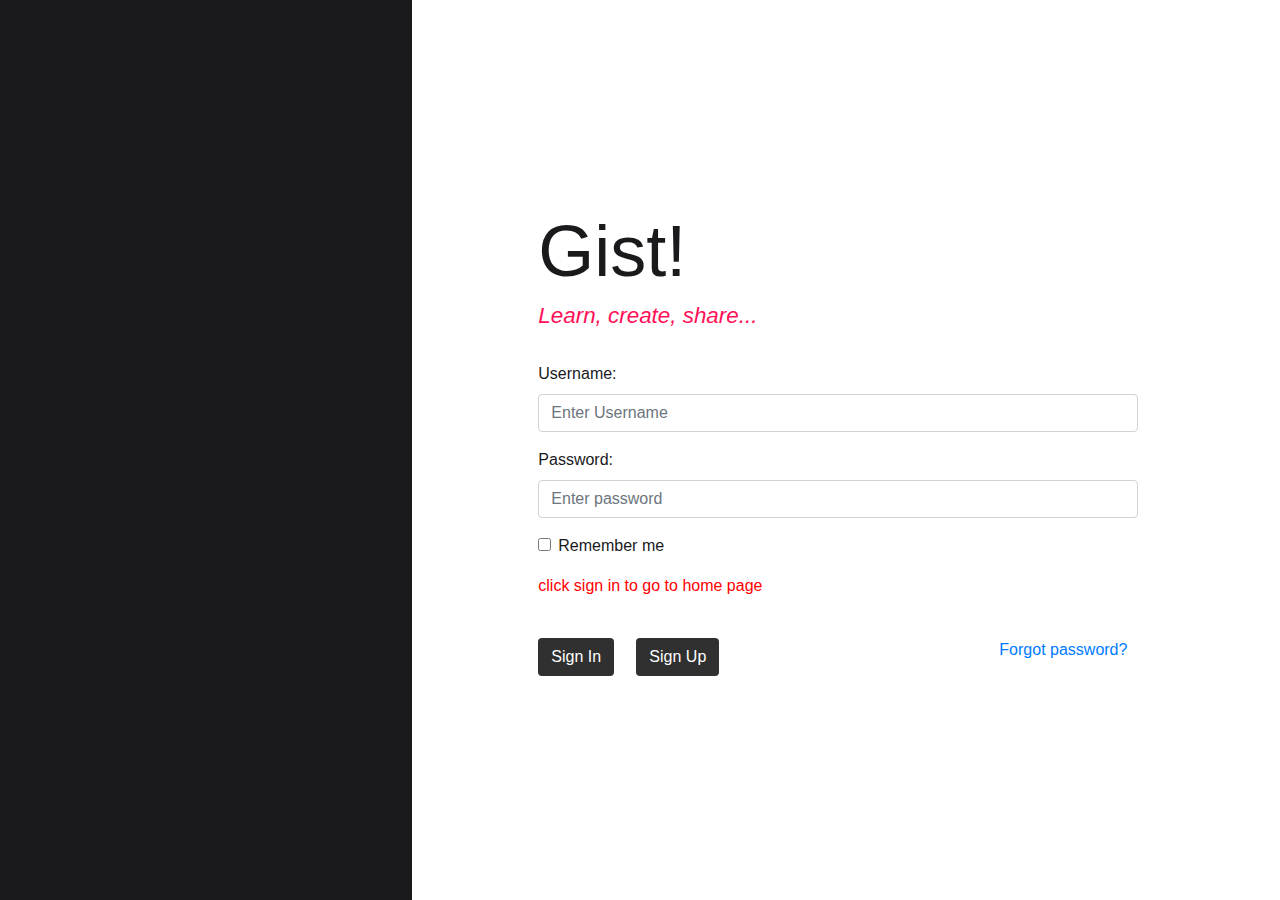
<file: index.html>
<html>
    <head>
        <title>Inquisire</title>
        <link rel="stylesheet" type="text/css" href="css/color-theme.css">
        <link rel="stylesheet" type="text/css" href="css/classes.css">
        <link rel="stylesheet" href="css/bootstrap.min.css">
    </head>

    <body>
        <div class="row h-100 w-100">
            <div class="d-flex flex-column justify-content-center col-sm-4 c1 c6-text">
                
            </div>
            <div class="d-flex flex-column justify-content-center col-sm-8 c6 c1-text">
                <div class="d-flex flex-row align-self-center">
                    <div class="d-flex flex-column w-100">
                        <h1 class="display-3">Gist!</h1>
                        <h3 class="font-italic c5-text"><small>Learn, create, share...</small></h3>
                        <br>
                        <form action="home.html">
                            <div class="form-group" style="width:600px">
                                <label for="uname">Username:</label>
                                <input  type="text" class="form-control" placeholder="Enter Username" name="uname" id="uname" required>
                            </div>
                            <div class="form-group">
                                <label for="pwd">Password:</label>
                                <input type="password" class="form-control" placeholder="Enter password" name = "pwd" id="pwd" required>
                            </div>
                            <div class="form-group form-check">
                                <label class="form-check-label">
                                    <input class="form-check-input" type="checkbox"> Remember me
                                </label>
                            </div>
                            <p style="color:red">click sign in to go to home page</p><br>
                            <div class="d-flex flex-row">
                                <button type="submit" class="btn btn-color">Sign In</button>&nbsp;&nbsp;&nbsp;&nbsp;&nbsp;
                                <button type="button" class="btn-color btn" data-toggle="modal" data-target="#signup">Sign Up</button>
                                &nbsp;&nbsp;&nbsp;&nbsp;&nbsp;&nbsp;&nbsp;&nbsp;&nbsp;&nbsp;&nbsp;&nbsp;
                                &nbsp;&nbsp;&nbsp;&nbsp;&nbsp;&nbsp;&nbsp;&nbsp;&nbsp;&nbsp;&nbsp;&nbsp;
                                &nbsp;&nbsp;&nbsp;&nbsp;&nbsp;&nbsp;&nbsp;&nbsp;&nbsp;&nbsp;&nbsp;&nbsp;
                                &nbsp;&nbsp;&nbsp;&nbsp;&nbsp;&nbsp;&nbsp;&nbsp;&nbsp;&nbsp;&nbsp;&nbsp;
                                &nbsp;&nbsp;&nbsp;&nbsp;&nbsp;&nbsp;&nbsp;&nbsp;&nbsp;&nbsp;&nbsp;
                                <span><a href="forgot.html">Forgot password?</a></span>
                            
                        </form>
                    </div>
                </div>
            </div>
        </div>

        <!-- Sign Up Modal -->
        <div class="modal" id="signup">
            <div class="modal-dialog">
            <div class="modal-content">
            
                <!-- Modal Header -->
                <div class="modal-header">
                <h4 class="modal-title">Sign Up</h4>
                <button type="button" class="close" data-dismiss="modal">&times;</button>
                </div>
                
                <!-- Modal body -->
                <div class="modal-body d-flex flex-column">
                <form>
                    <div class="form-group">
                        <label for="uname">Username:</label>
                        <input  type="text" class="form-control" placeholder="Enter Username" name="uname" id="uname" required>
                    </div>

                    <div class="form-group">
                            <label for="email">Email Address:</label>
                            <input  type="email" class="form-control" placeholder="Enter Email address" name="email" id="email" required>
                    </div>

                    <div class="form-group">
                        <label for="pwd">Password:</label>
                        <input type="password" class="form-control" placeholder="Enter password" name = "pwd" id="pwd" required>
                    </div>

                    <div class="form-group">
                        <label for="cpwd">Confirm Password:</label>
                        <input type="password" class="form-control" placeholder="Confirm password" name = "cpwd" id="cpwd" required>
                    </div>
                    
                    <div class="d-flex flex-row">
                        <button type="submit" class="btn btn-color">Sign Up</button>
                    </div>
                </form>
                </div>
                
                <!-- Modal footer -->
                <div class="modal-footer">
                <button type="button" class="btn btn-danger" data-dismiss="modal">Close</button>
                </div>
                
            </div>
            </div>
        </div>

        <script src="https://ajax.googleapis.com/ajax/libs/jquery/3.5.1/jquery.min.js"></script>
        <script src="https://cdnjs.cloudflare.com/ajax/libs/popper.js/1.16.0/umd/popper.min.js"></script>
        <script src="https://maxcdn.bootstrapcdn.com/bootstrap/4.5.2/js/bootstrap.min.js"></script>
    </body>
</html>
</file>
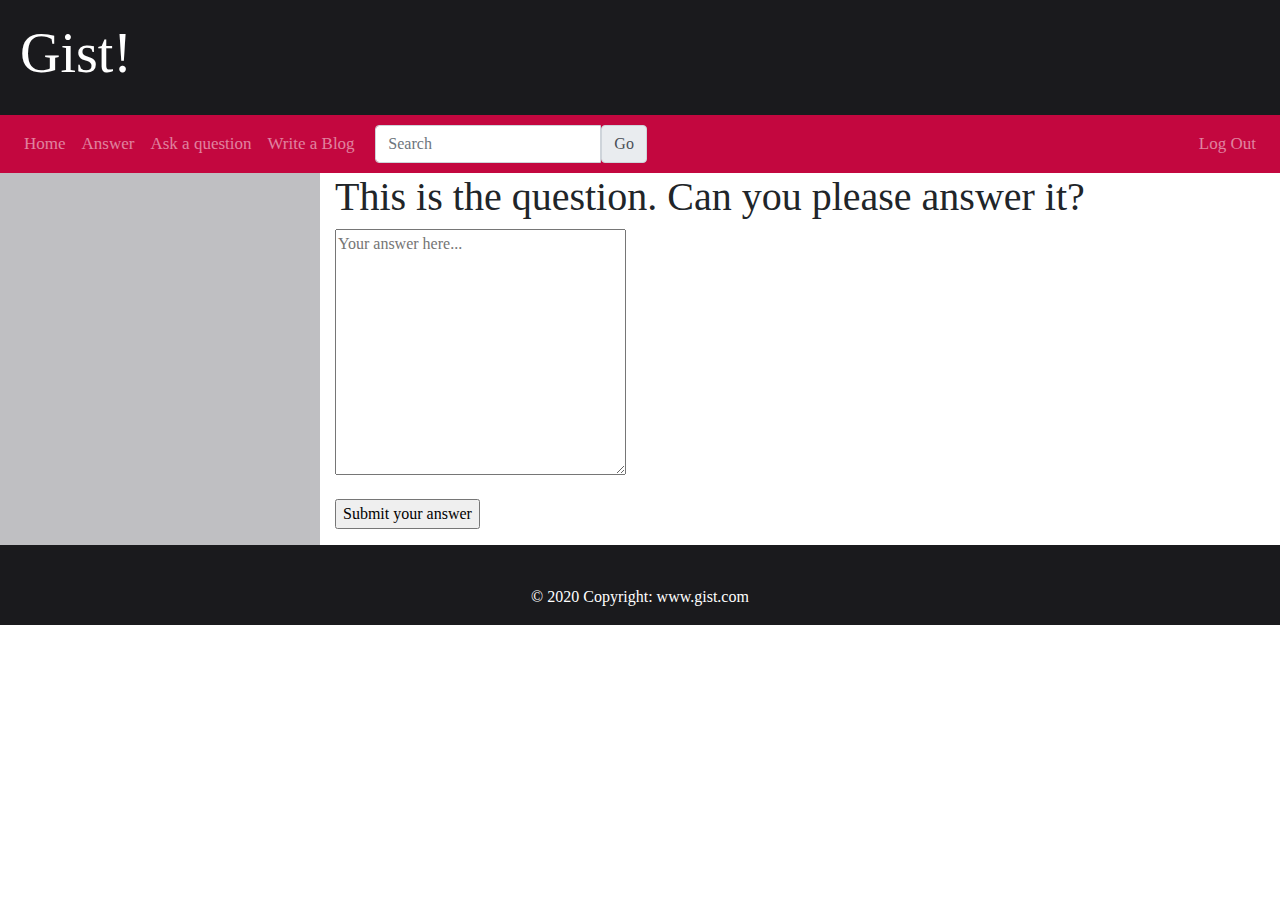
<file: answer.html>
<html>

<head>
	<title>Gist</title>
	<meta content="text/html;charset=utf-8" http-equiv="Content-Type">
	<meta content="utf-8" http-equiv="encoding">

	<script type='text/javascript' src="js/jQuery.min.js"></script>
	<script type='text/javascript'> 
		$(document).ready(function () {
			$("#header").load("header.html");
			$("#footer").load("footer.html");
		});
	</script>
	<link rel="stylesheet" type="text/css" href="css/classes.css">
	<link rel="stylesheet" href="css/bootstrap.min.css">
	<link rel="stylesheet" type="text/css" href="css/color-theme.css">

</head>

<body>
	<div id="header"></div>
	<div class="row" style="margin: auto">
		<div class="col-sm-3 c8">
 
		 </div>
		 <div class="col-sm-9">
	<h1>This is the question. Can you please answer it?</h1>
	<form action="view_answers.html" method="">
		<textarea rows="10" cols="30" placeholder="Your answer here..." name="ans"></textarea>
		<br>
		<br>
		<input type="submit" value="Submit your answer" />
	</form></div></div>
	<footer>
		<div id="footer"></div>
	</footer>
</body>

</html>
</file>
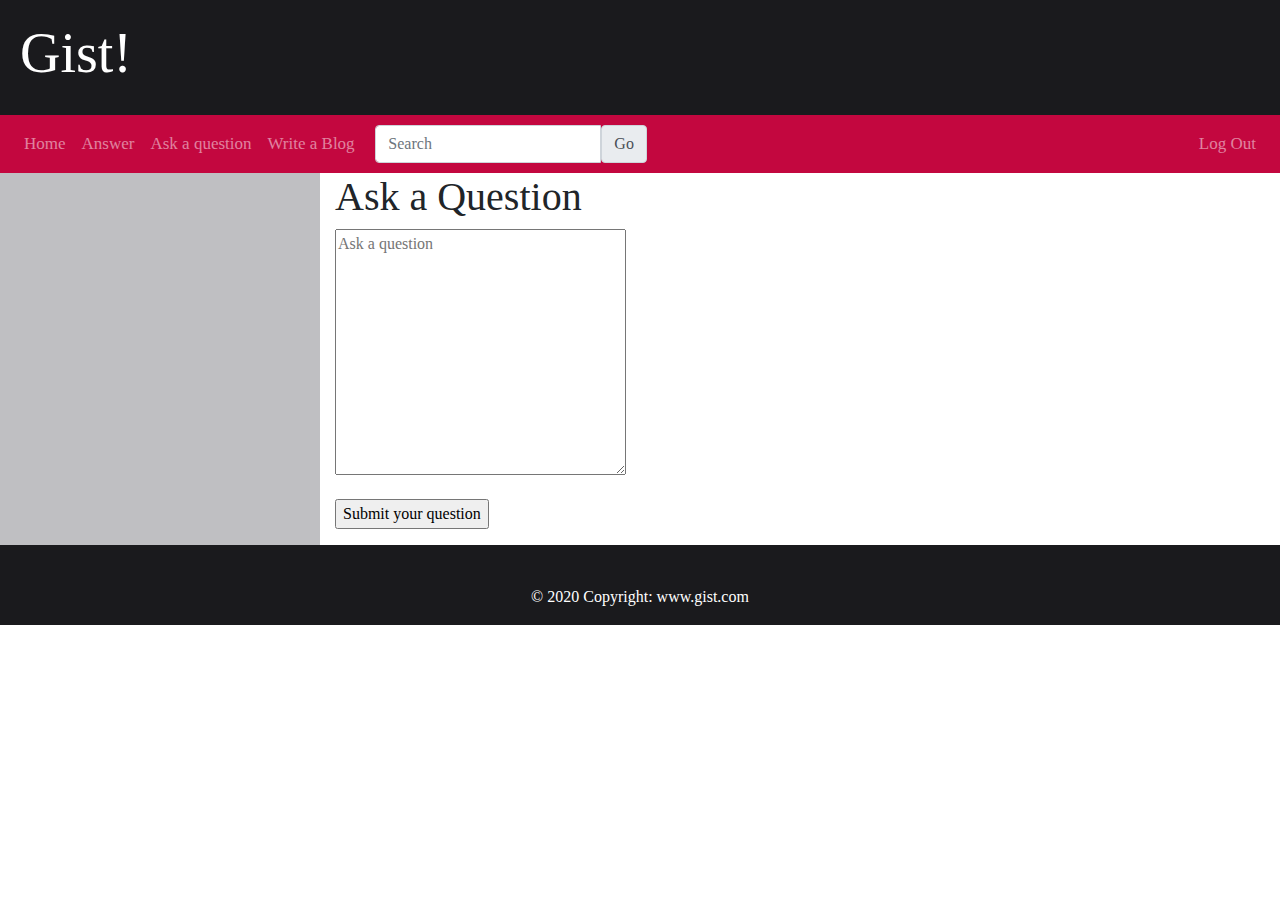
<file: ask.html>
<html>

<head>
	<title>Gist</title>
	<meta content="text/html;charset=utf-8" http-equiv="Content-Type">
	<meta content="utf-8" http-equiv="encoding">

	<script type='text/javascript' src="js/jQuery.min.js"></script>
	<script type='text/javascript'> 
		$(function () {
			$("#header").load("header.html");
			$("#footer").load("footer.html");
		});
	</script>
	<link rel="stylesheet" type="text/css" href="css/classes.css">
	<link rel="stylesheet" href="css/bootstrap.min.css">
	<link rel="stylesheet" type="text/css" href="css/color-theme.css">

</head>

<body>
	<div id="header"></div>
	<div class="row" style="margin: auto">
		<div class="col-sm-3 c8">

		</div>
		<div class="col-sm-9">
			<h1>Ask a Question</h1>
			<form action="view_answers.html" method="">
				<textarea rows="10" cols="30" placeholder="Ask a question" name="ans"></textarea>
				<br>
				<br>
				<input type="submit" value="Submit your question" />
			</form>
		</div>
	</div>
	<footer>
		<div id="footer"></div>
	</footer>
</body>

</html>
</file>
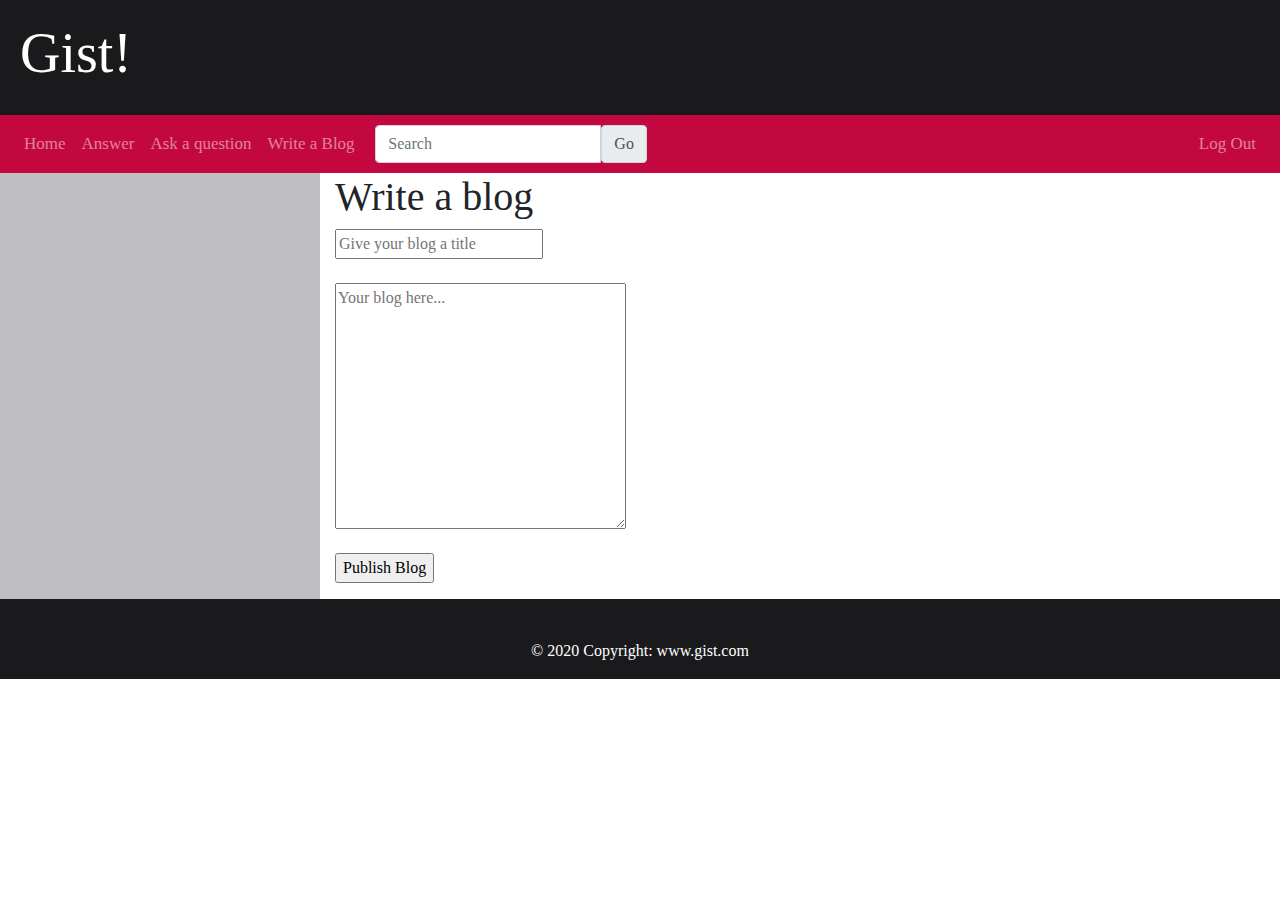
<file: blog.html>
<html>

<head>
	<title>Gist</title>
	<meta content="text/html;charset=utf-8" http-equiv="Content-Type">
	<meta content="utf-8" http-equiv="encoding">

	<script type='text/javascript' src="js/jQuery.min.js"></script>
	<script type='text/javascript'> 
		$(function () {
			$("#header").load("header.html");
			$("#footer").load("footer.html");
		});
	</script>
	<link rel="stylesheet" type="text/css" href="css/classes.css">
	<link rel="stylesheet" href="css/bootstrap.min.css">
	<link rel="stylesheet" type="text/css" href="css/color-theme.css">

</head>

<body>
	<div id="header"></div>
	<div class="row" style="margin: auto">
		<div class="col-sm-3 c8">

		</div>
		<div class="col-sm-9">
			<h1>Write a blog</h1>
			<form action="view_answers.html" method="">
				<input type="text" name="title" placeholder="Give your blog a title" />
				<br>
				<br>
				<textarea rows="10" cols="30" placeholder="Your blog here..." name="blog"></textarea>
				<br>
				<br>
				<input type="submit" value="Publish Blog" />
			</form>
		</div>
	</div>
	<footer>
		<div id="footer"></div>
	</footer>
</body>

</html>
</file>
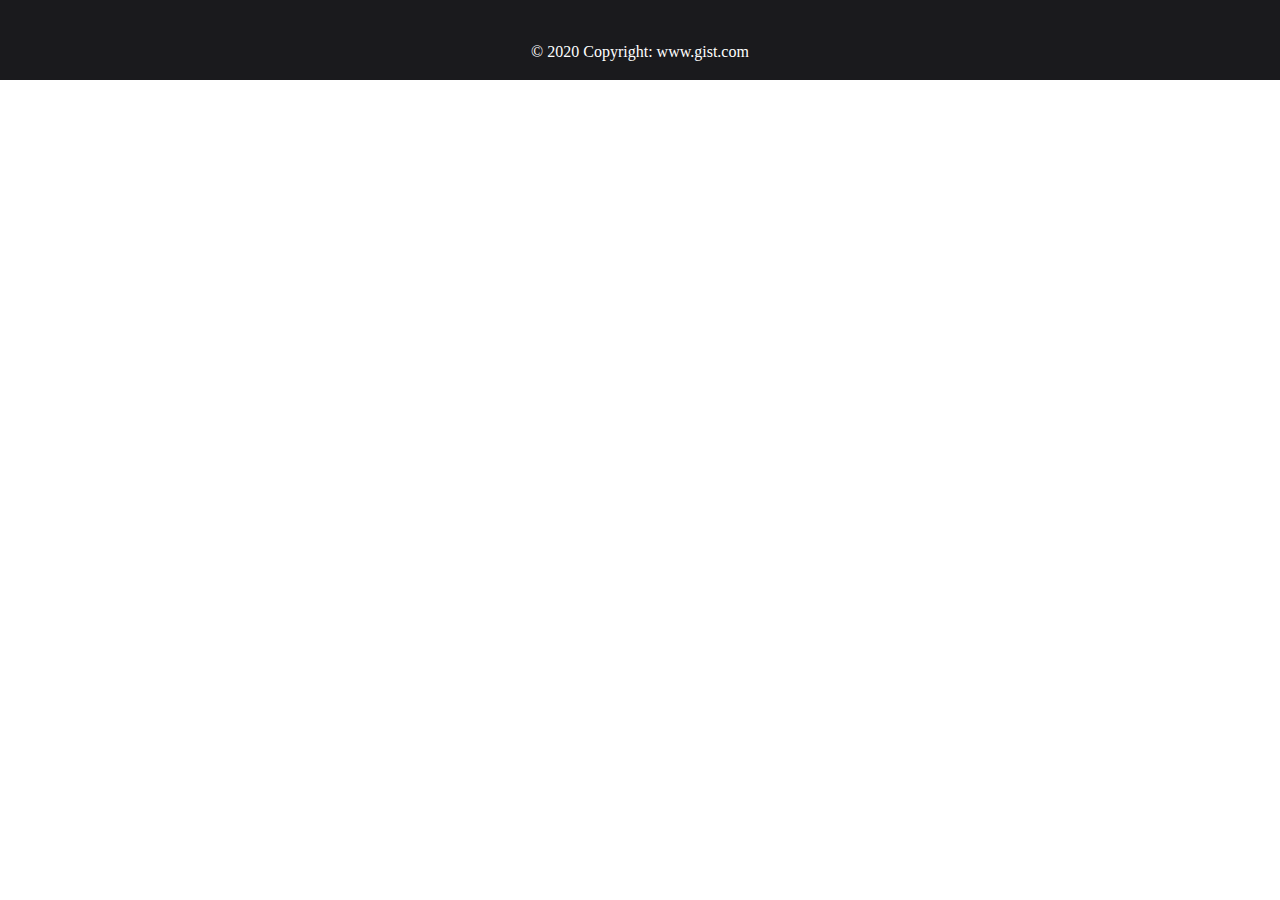
<file: footer.html>
<html>

<head>
    <title>Inquisire</title>
    <link rel="stylesheet" href="css/bootstrap.min.css">
    <link rel="stylesheet" type="text/css" href="css/color-theme.css">
    <link rel="stylesheet" type="text/css" href="css/classes.css">

</head>

<body>
    <footer class="w-100 page-footer font-small c1 c6-text pt-4">
        <div class="text-center py-3">© 2020 Copyright: 
            <a href="index.html" style="color:white">www.gist.com</a>
        </div>
    </footer>
</body>

</html>
</file>
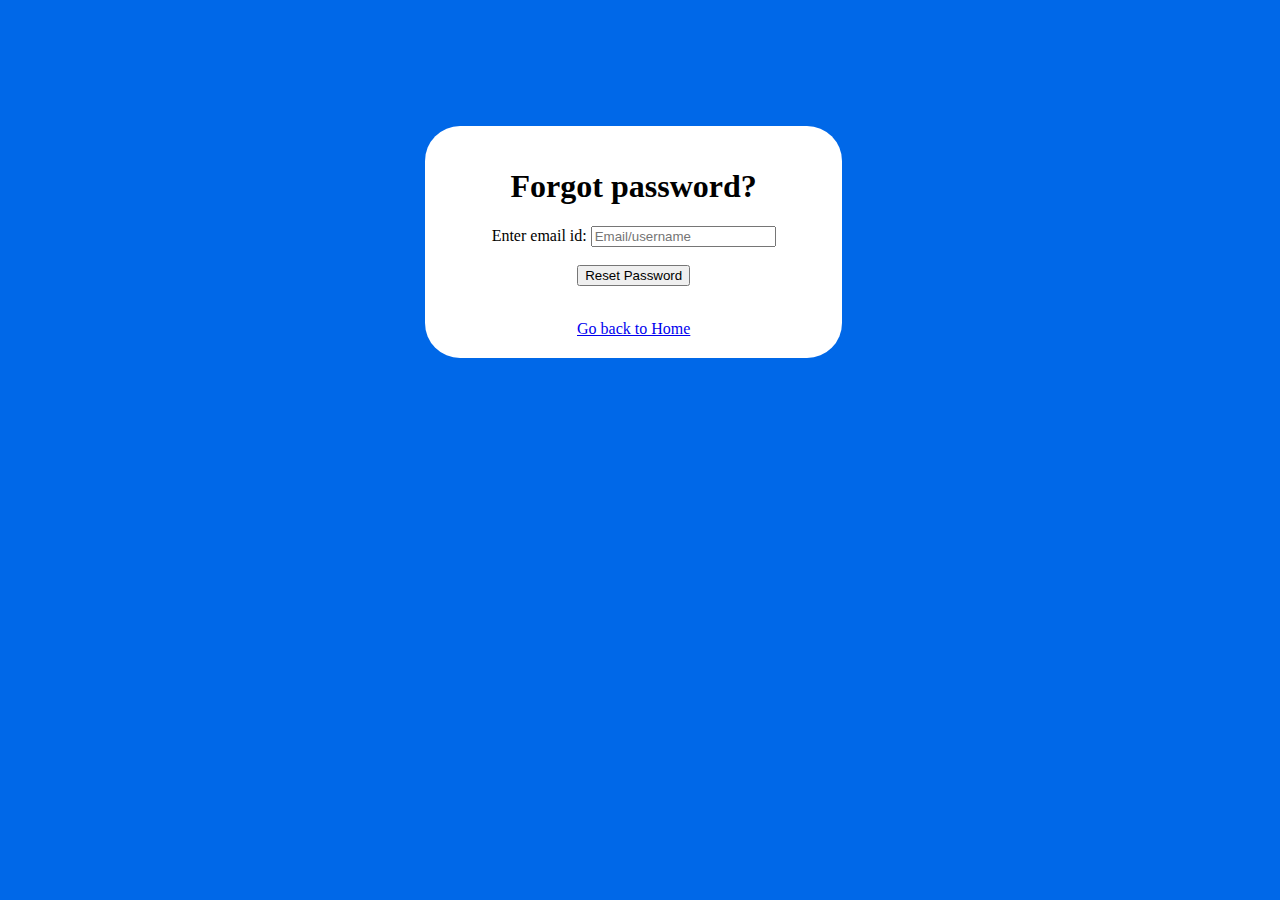
<file: forgot.html>
<html>
    <head>
        <title>Inquisire</title>
        <link rel="stylesheet" type="text/css" href="css/classes.css">
    </head>
    <body class="bluebg">
		<div class='center'>
				<h1>Forgot password?</h1>
				<form action="forgot_redirect.html" method="">
					Enter email id: 
					<input type="email" placeholder="Email/username" name="email"/>
					<br><br>
					<input type="submit" value="Reset Password"/>
					<br><br>
				</form> 
				<span> <a href="index.html">Go back to Home</a></span>
		</div>
    </body>
</html>
</file>
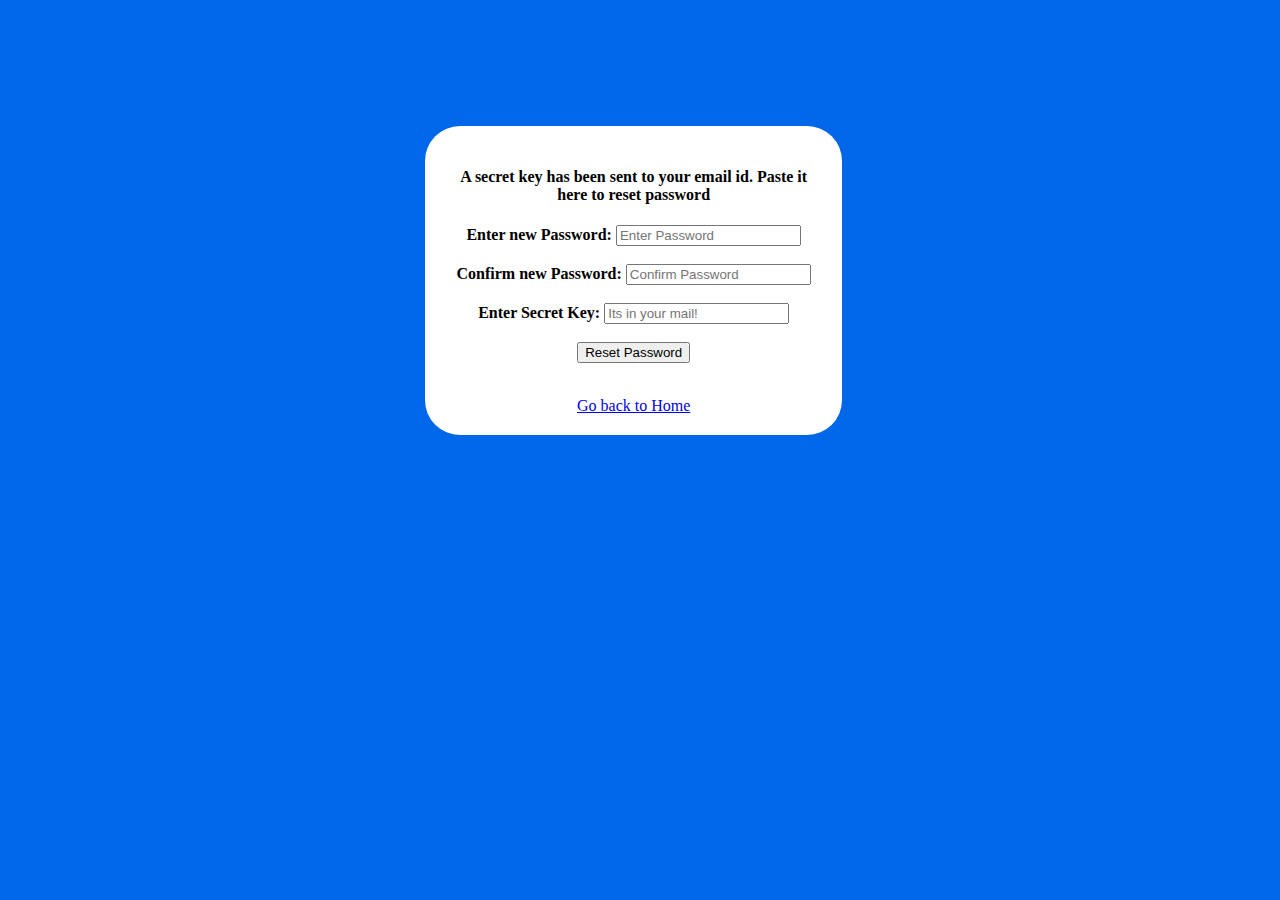
<file: forgot_redirect.html>
<html>
    <head>
        <title>Inquisire</title>
        <link rel="stylesheet" type="text/css" href="css/classes.css">
    </head>
    <body class="bluebg">
			<div class='center'>
					<h4>A secret key has been sent to your email id. Paste it here to reset password</h4>
					<form action="login.html" method="">
						<b>Enter new Password:</b>
						<input type="password" placeholder="Enter Password" name="npd" required>
						<br><br>
						<b>Confirm new Password:</b>
						<input type="password" placeholder="Confirm Password" name="cnpd" required>
						<br><br>
						<b>Enter Secret Key:</b>
						<input type="text" placeholder="Its in your mail!" name="skey"/>
						<br><br>
						<input type="submit" value="Reset Password"/>
						<br><br>
					</form> 
					<span> <a href="index.html">Go back to Home</a></span>
					</div>
    </body>
</html>
</file>
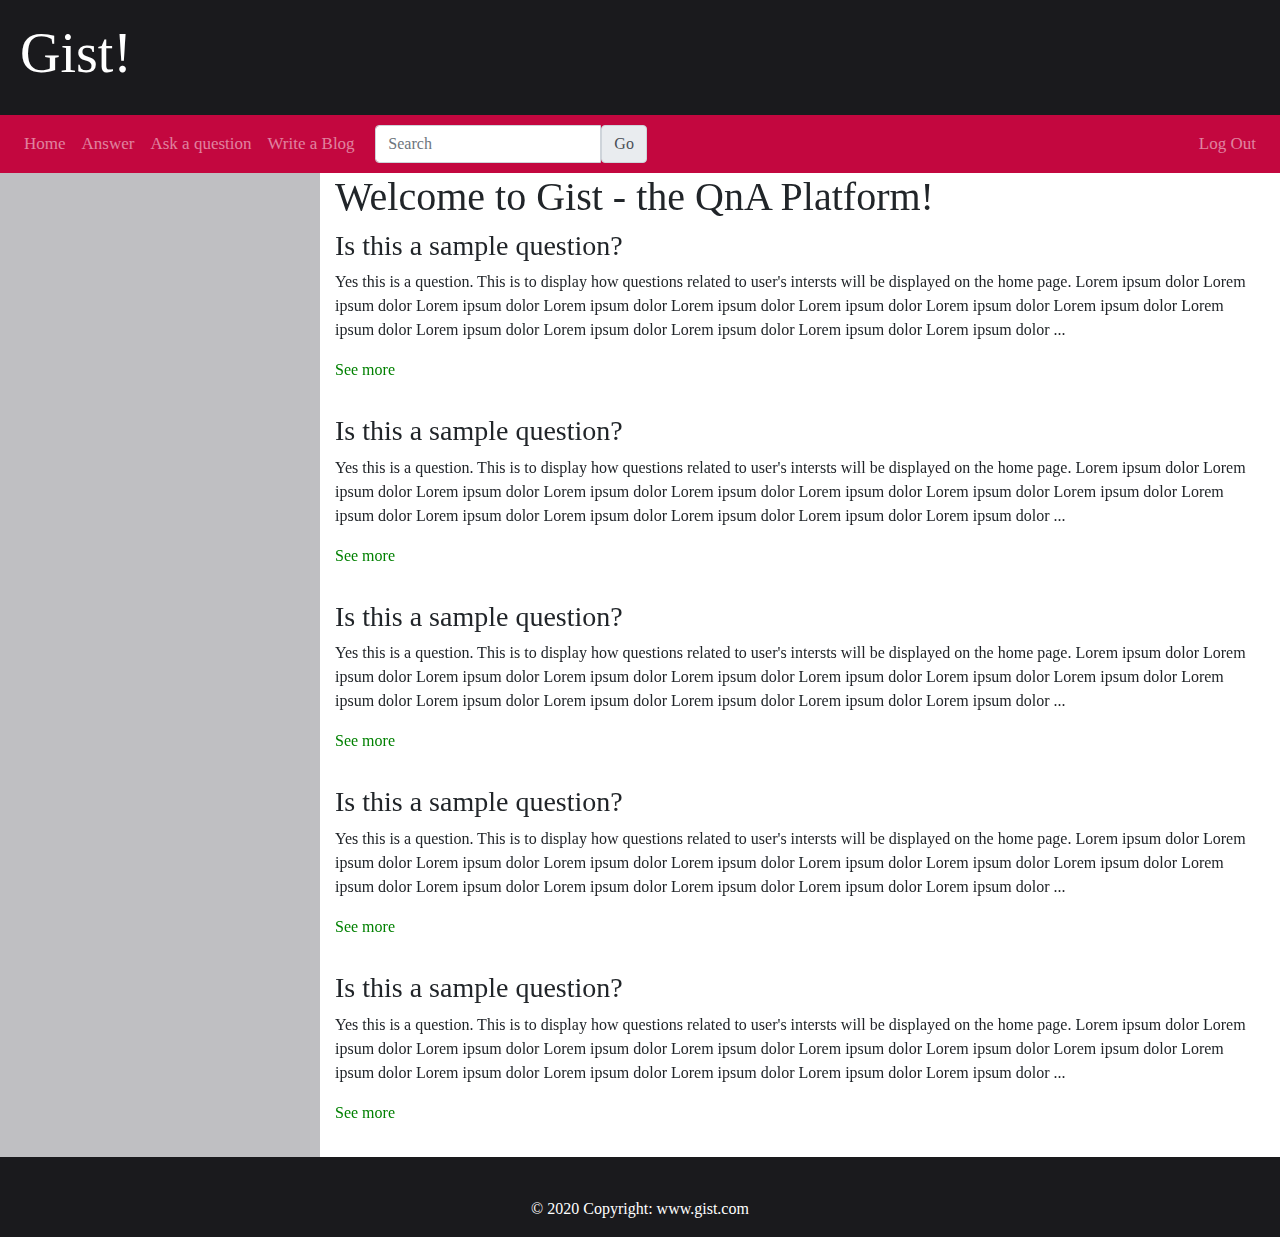
<file: home.html>
<html>

<head>
    <title>Gist</title>
    <meta content="text/html;charset=utf-8" http-equiv="Content-Type">
    <meta content="utf-8" http-equiv="encoding">

    <script src="https://ajax.googleapis.com/ajax/libs/jquery/3.5.1/jquery.min.js"></script>
    <script type='text/javascript'> 
        $(document).ready(function () {
            $("#header").load("header.html");
            $("#footer").load("footer.html");

            $(".hide").click(function () {
                $(this).parent().parent().children(".show").show();
                $(this).parent().hide();
            });

            $(".show").click(function () {
                $(this).next("p").css({"background-color":"rgb(250, 250, 250)"});
                $(this).next().show();
                $(this).hide();
            });
        });
    </script>
    <link rel="stylesheet" type="text/css" href="css/classes.css">
    <link rel="stylesheet" href="css/bootstrap.min.css">
    <link rel="stylesheet" type="text/css" href="css/color-theme.css">

</head>

<body>
    <div id="header"></div>
    <div class="row" style="margin: auto">
        <div class="col-sm-3 c8">

        </div>
        <div class="col-sm-9">
            <h1>Welcome to Gist - the QnA Platform!</h1>

            <fieldset>
                <h3>Is this a sample question?</h3>
                <p>
                    Yes this is a question. This is to display how questions related to user's intersts will be displayed on the home page. Lorem
                    ipsum dolor Lorem ipsum dolor Lorem ipsum dolor Lorem ipsum dolor Lorem ipsum dolor Lorem ipsum dolor
                    Lorem ipsum dolor Lorem ipsum dolor Lorem ipsum dolor Lorem ipsum dolor Lorem ipsum dolor Lorem ipsum
                    dolor Lorem ipsum dolor Lorem ipsum dolor ...
                    <p class="show" style="color:green">See more</p>
                    <p style="display:none">Here's the rest of the answer!!!
                        <br>
                        <span class="hide" style="color:red">See less</span>
                    </p>
                </p>
            </fieldset>
            <fieldset>
                <h3>Is this a sample question?</h3>
                <p>
                    Yes this is a question. This is to display how questions related to user's intersts will be displayed on the home page. Lorem
                    ipsum dolor Lorem ipsum dolor Lorem ipsum dolor Lorem ipsum dolor Lorem ipsum dolor Lorem ipsum dolor
                    Lorem ipsum dolor Lorem ipsum dolor Lorem ipsum dolor Lorem ipsum dolor Lorem ipsum dolor Lorem ipsum
                    dolor Lorem ipsum dolor Lorem ipsum dolor ...

                    <p class="show" style="color:green">See more</p>
                    <p style="display:none">Here's the rest of the answer!!!
                        <br>
                        <span class="hide" style="color:red">See less</span>
                    </p>
                </p>
            </fieldset>
            <fieldset>
                <h3>Is this a sample question?</h3>
                <p>
                    Yes this is a question. This is to display how questions related to user's intersts will be displayed on the home page. Lorem
                    ipsum dolor Lorem ipsum dolor Lorem ipsum dolor Lorem ipsum dolor Lorem ipsum dolor Lorem ipsum dolor
                    Lorem ipsum dolor Lorem ipsum dolor Lorem ipsum dolor Lorem ipsum dolor Lorem ipsum dolor Lorem ipsum
                    dolor Lorem ipsum dolor Lorem ipsum dolor ...

                    <p class="show" style="color:green">See more</p>
                    <p style="display:none">Here's the rest of the answer!!!
                        <br>
                        <span class="hide" style="color:red">See less</span>
                    </p>
                </p>
            </fieldset>
            <fieldset>
                <h3>Is this a sample question?</h3>
                <p>
                    Yes this is a question. This is to display how questions related to user's intersts will be displayed on the home page. Lorem
                    ipsum dolor Lorem ipsum dolor Lorem ipsum dolor Lorem ipsum dolor Lorem ipsum dolor Lorem ipsum dolor
                    Lorem ipsum dolor Lorem ipsum dolor Lorem ipsum dolor Lorem ipsum dolor Lorem ipsum dolor Lorem ipsum
                    dolor Lorem ipsum dolor Lorem ipsum dolor ...

                    <p class="show" style="color:green">See more</p>
                    <p style="display:none">Here's the rest of the answer!!!
                        <br>
                        <span class="hide" style="color:red">See less</span>
                    </p>
                </p>
            </fieldset>
            <fieldset>
                <h3>Is this a sample question?</h3>
                <p>
                    Yes this is a question. This is to display how questions related to user's intersts will be displayed on the home page. Lorem
                    ipsum dolor Lorem ipsum dolor Lorem ipsum dolor Lorem ipsum dolor Lorem ipsum dolor Lorem ipsum dolor
                    Lorem ipsum dolor Lorem ipsum dolor Lorem ipsum dolor Lorem ipsum dolor Lorem ipsum dolor Lorem ipsum
                    dolor Lorem ipsum dolor Lorem ipsum dolor ...

                    <p class="show" style="color:green">See more</p>
                    <p style="display:none">Here's the rest of the answer!!!
                        <br>
                        <span class="hide" style="color:red">See less</span>
                    </p>
                </p>
            </fieldset>

        </div>

    </div>
    </div>
    <div id="footer" class="w-100"></div>

</body>

</html>
</file>
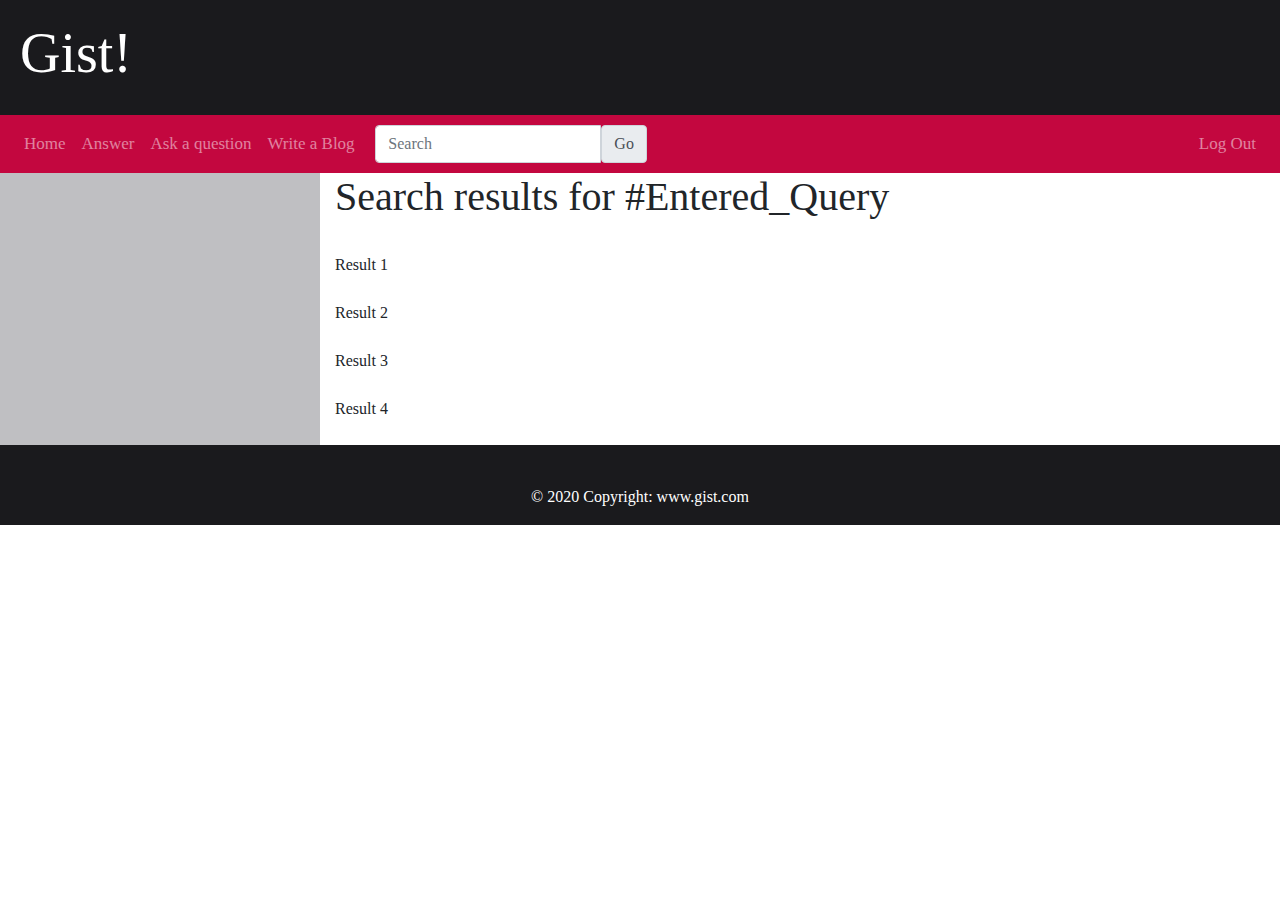
<file: results.html>
<html>

<head>
	<title>Gist</title>
	<meta content="text/html;charset=utf-8" http-equiv="Content-Type">
	<meta content="utf-8" http-equiv="encoding">

	<script type='text/javascript' src="js/jQuery.min.js"></script>
	<script type='text/javascript'> 
		$(function () {
			$("#header").load("header.html");
			$("#footer").load("footer.html");
		});
	</script>
	<link rel="stylesheet" type="text/css" href="css/classes.css">
	<link rel="stylesheet" href="css/bootstrap.min.css">
	<link rel="stylesheet" type="text/css" href="css/color-theme.css">

</head>

<body>
	<div id="header"></div>
	<div class="row" style="margin: auto">
		<div class="col-sm-3 c8">

		</div>
		<div class="col-sm-9">
			<h1>Search results for #Entered_Query</h1>
			<br>
			<a>Result 1</a>
			<br>
			<br>
			<a>Result 2</a>
			<br>
			<br>
			<a>Result 3</a>
			<br>
			<br>
			<a>Result 4</a>
			<br>
			<br>
		</div>
	</div>
	<footer>
		<div id="footer"></div>
	</footer>
</body>

</html>
</file>
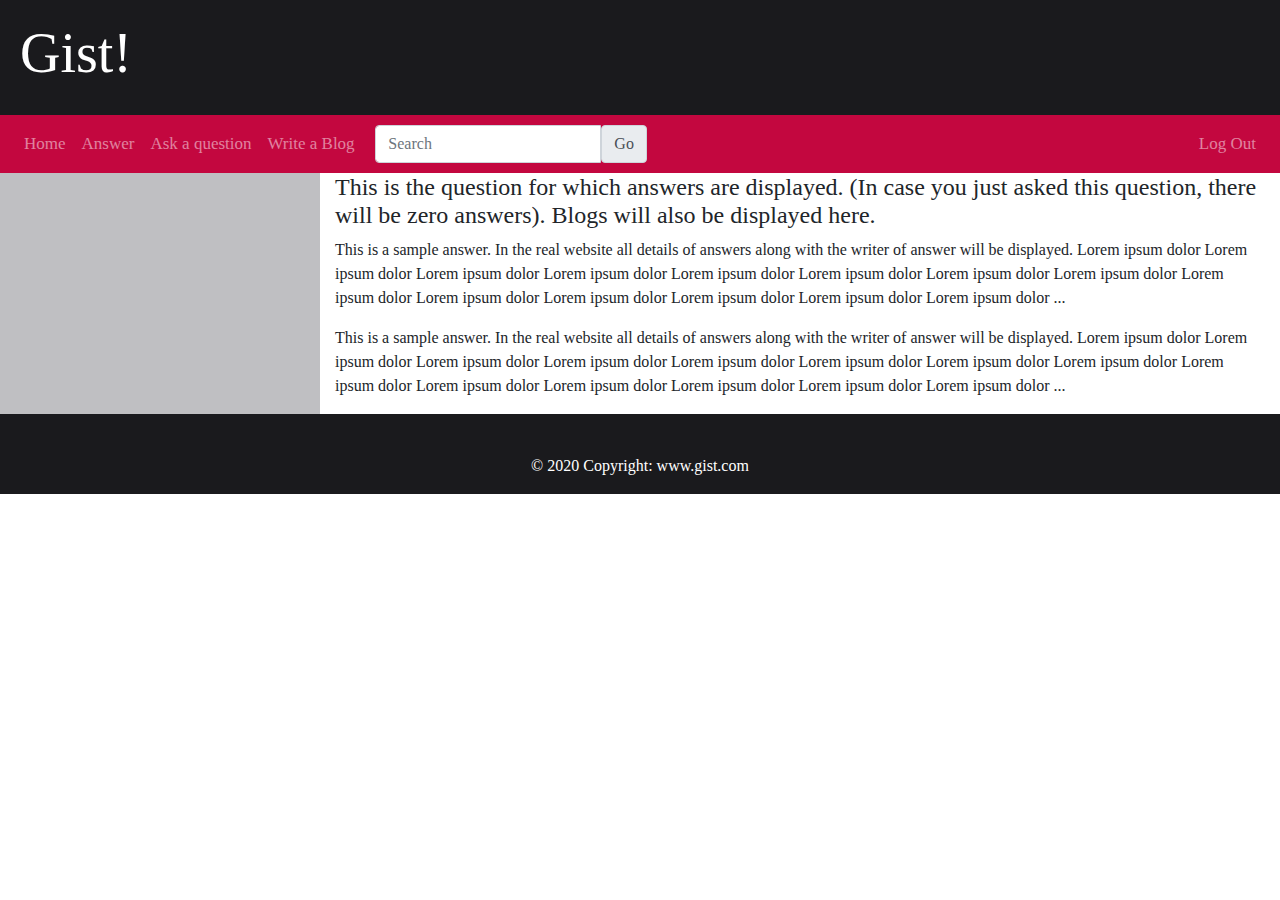
<file: view_answers.html>
<html>

<head>
	<title>Gist</title>
	<meta content="text/html;charset=utf-8" http-equiv="Content-Type">
	<meta content="utf-8" http-equiv="encoding">

	<script type='text/javascript' src="js/jQuery.min.js"></script>
	<script type='text/javascript'> 
		$(function () {
			$("#header").load("header.html");
			$("#footer").load("footer.html");
		});
	</script>
	<link rel="stylesheet" type="text/css" href="css/classes.css">
	<link rel="stylesheet" href="css/bootstrap.min.css">
	<link rel="stylesheet" type="text/css" href="css/color-theme.css">

</head>

<body>
	<div id="header"></div>
	<div class="row" style="margin: auto">
		<div class="col-sm-3 c8">

		</div>
		<div class="col-sm-9">
			<h4>This is the question for which answers are displayed. (In case you just asked this question, there will be zero answers).
				Blogs will also be displayed here.</h4>
			<fieldset>
				<p>
					This is a sample answer. In the real website all details of answers along with the writer of answer will be displayed. Lorem
					ipsum dolor Lorem ipsum dolor Lorem ipsum dolor Lorem ipsum dolor Lorem ipsum dolor Lorem ipsum dolor Lorem ipsum dolor
					Lorem ipsum dolor Lorem ipsum dolor Lorem ipsum dolor Lorem ipsum dolor Lorem ipsum dolor Lorem ipsum dolor Lorem ipsum
					dolor ...

				</p>
			</fieldset>
			<fieldset>
				<p>
					This is a sample answer. In the real website all details of answers along with the writer of answer will be displayed. Lorem
					ipsum dolor Lorem ipsum dolor Lorem ipsum dolor Lorem ipsum dolor Lorem ipsum dolor Lorem ipsum dolor Lorem ipsum dolor
					Lorem ipsum dolor Lorem ipsum dolor Lorem ipsum dolor Lorem ipsum dolor Lorem ipsum dolor Lorem ipsum dolor Lorem ipsum
					dolor ...

				</p>
			</fieldset>
		</div>
	</div>
	<footer>
		<div id="footer"></div>
	</footer>
</body>

</html>
</file>
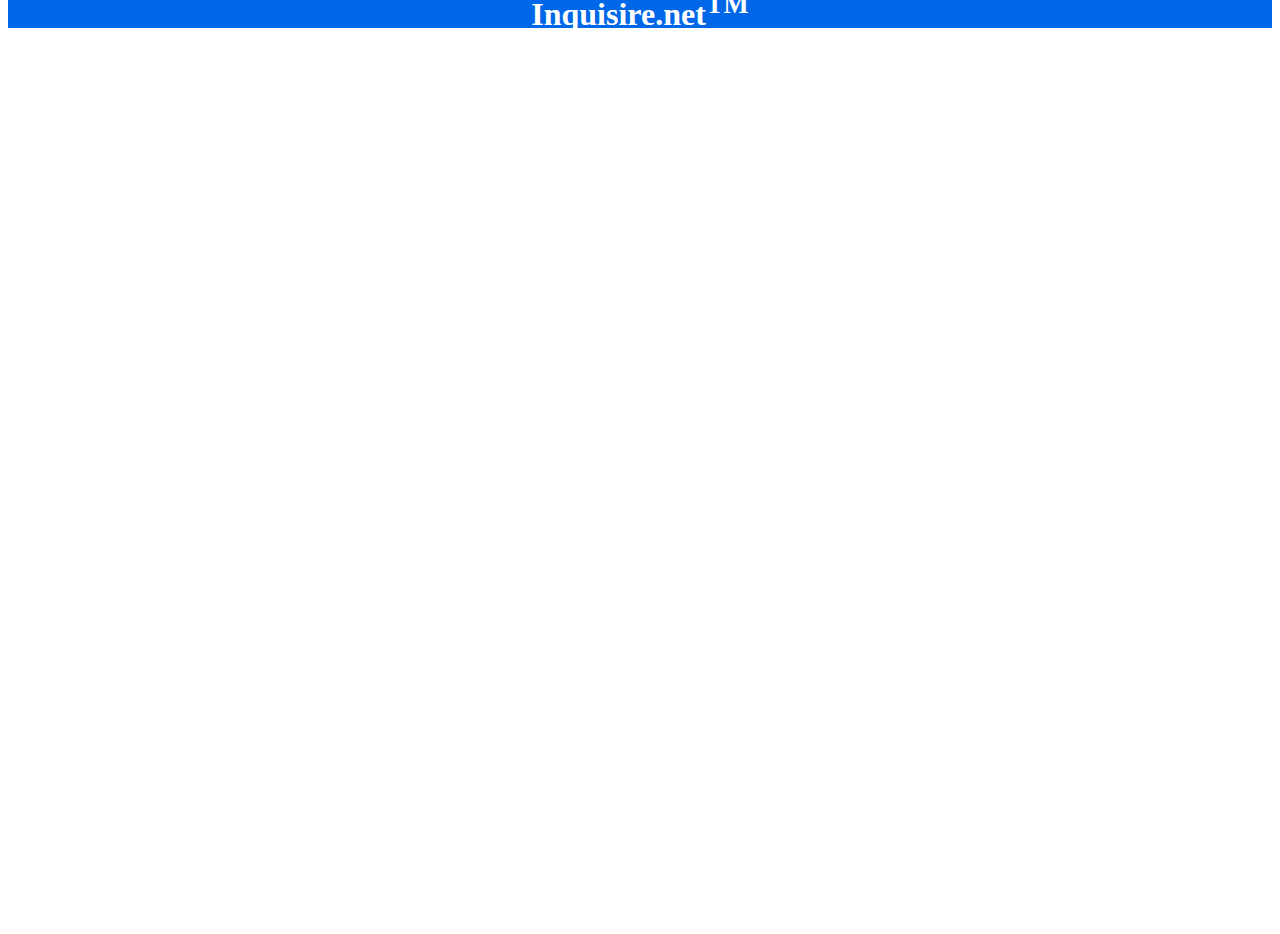
<file: include/footer.html>
<html>
    <head>
        <title></title>
        <link rel="stylesheet" type="text/css" href="https://squarebat.github.io/QnA-platform/css/classes.css">
    </head>
    <body>
        <footer class='footer'><div >
            <h1>Inquisire.net<sup>TM</sup></h1>
        </div></footer>                    
    </body>
</html>
</file>
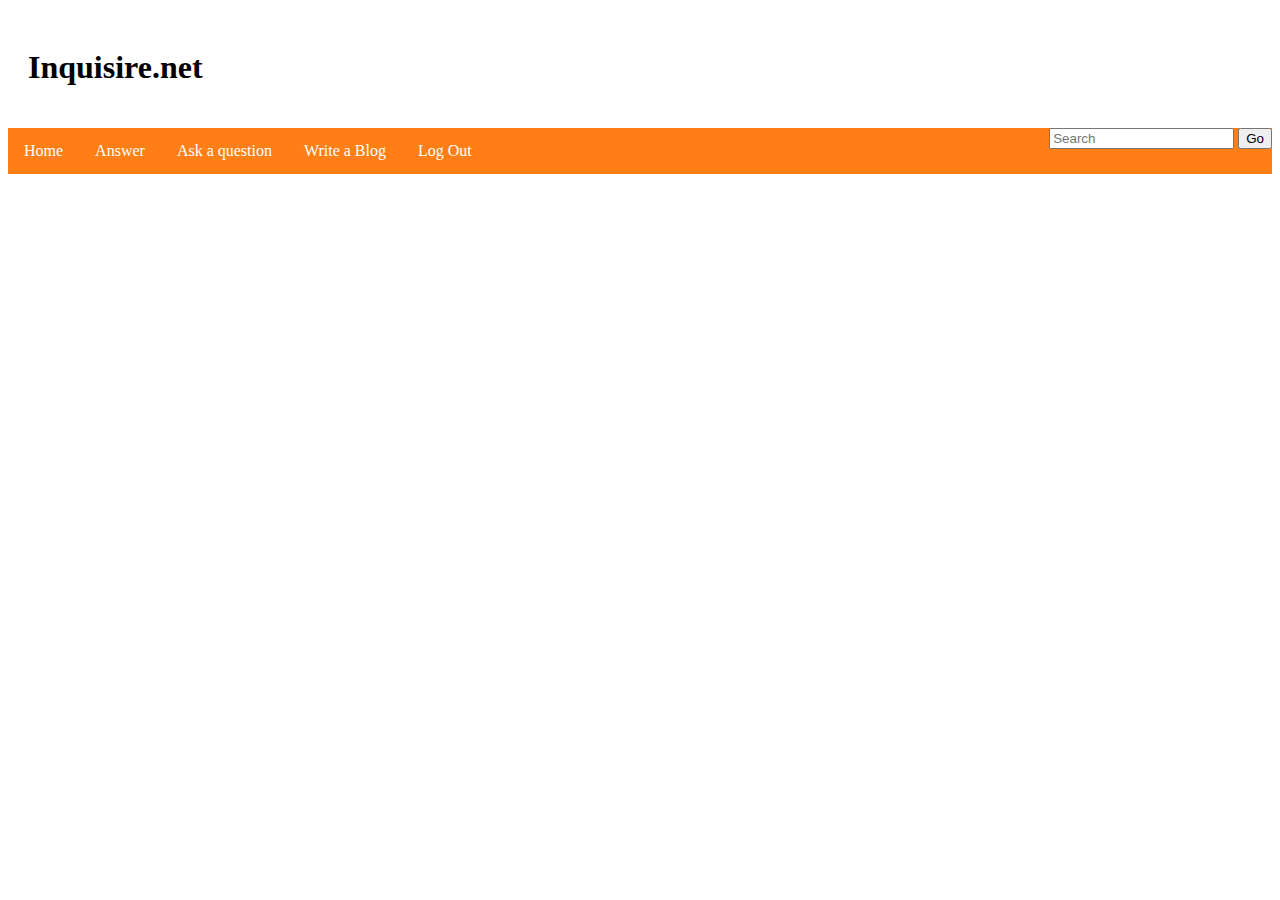
<file: include/header.html>
<html>
    <head>
        <title></title>
        <link rel="stylesheet" type="text/css" href="https://squarebat.github.io/QnA-platform/css/classes.css">
    </head>
    <body>
        <div class="header"><h1>Inquisire.net</h1></div>
        <div class='topnav'>
            <a href="home.html">Home</a>
            <a href="answer.html">Answer</a>
            <a href="ask.html">Ask a question</a>
            <a href="blog.html">Write a Blog</a>
            <a href="index.html">Log Out</a>
            <div align="right" padding="20px">
                <form action="results.html" method=" ">
                        <input type="search" placeholder="Search" name="Search"/>
                        <input type="submit" value="Go"/>
                </form>
            </div>
        </div>
    </body>
</html>
</file>
<file: css/color-theme.css>
.c1
{
    background-color: #1A1A1D;
}
.c1-text
{
    color: #1A1A1D;
}
.c2
{
    background-color: #4E4E50;
}
.c2-text
{
    color: #4E4E50;
}

.c8
{
    background-color:rgb(191, 191, 194);
}
.c8-text
{
    color: rgb(191, 191, 194);
}

.c3
{
    background-color: #6F2232;
}
.c3-text
{
    color: #6F2232;
}

.c7
{
    background-color: #950740;
}
.c7-text
{
    color: #950740;
}

.c4
{
    background-color: #C3073F;
}
.c4-text
{
    color: #C3073F;
}

.c5
{
    background-color: rgb(255, 16, 88);
}
.c5-text
{
    color: rgb(255, 16, 88);
}

.c6
{
    background-color: white;
}
.c6-text
{
    color: white;
}
</file>
<file: css/classes.css>
body
{
    font-family: 'calibri'; 
}
.show
{
    display: inline-block;
}
.hide
{
    display: inline-block;
}
.bluebg
{
    background-color: #0068e8;
}
.center
{
    background-color: white;
    margin-left: 33%;
    margin-right: 34%;
    margin-top: 10%;
    border: 0px solid black;
    border-radius: 35px;
    text-align: center;
    padding: 20px;
}
.header 
{
    
    text-align: left;
   
    padding: 20px;
    
}

.topnav 
{
    overflow: hidden;
    background-color: rgb(255, 127, 22);
    font-family: 'calibri'; 
    color: #ffffff;
}

/* Navbar links */
.topnav a {
    float: left;
    display: block;
    color: #ffffff;
    text-align: center;
    padding: 14px 16px;
    text-decoration: none;
}

/* Links - change color on hover */
.topnav a:hover {
    background-color: #6cc8ff;
    color: black;
}

.footer {
  background-color: #0068e8;
  text-align: center;
  padding: 10px;
  color: #ffffff;
  font-family: 'calibri'; 
  height: 50px;
  margin-top: -50px;

}

.opacity-50
{
    opacity: 0.5;
}

.btn-color {
    color: #fff !important;
    background-color: rgb(48, 48, 48) !important;
    /*border-color: #357ebd; /*set the color you want here*/
}


.btn-color:hover, .btn-color:focus, .btn-color:active, .btn-color.active, .open>.dropdown-toggle.btn-color {
    color: #fff !important;
    background-color: rgb(255, 16, 88) !important;
    /*border-color: #285e8e; /*set the color you want here*/
}
/*.navbar{position:relative;display:-ms-flexbox;display:flex;-ms-flex-wrap:wrap;flex-wrap:wrap;-ms-flex-align:center;align-items:center;-ms-flex-pack:justify;justify-content:space-between;padding:0rem 0rem}*/
</file>
